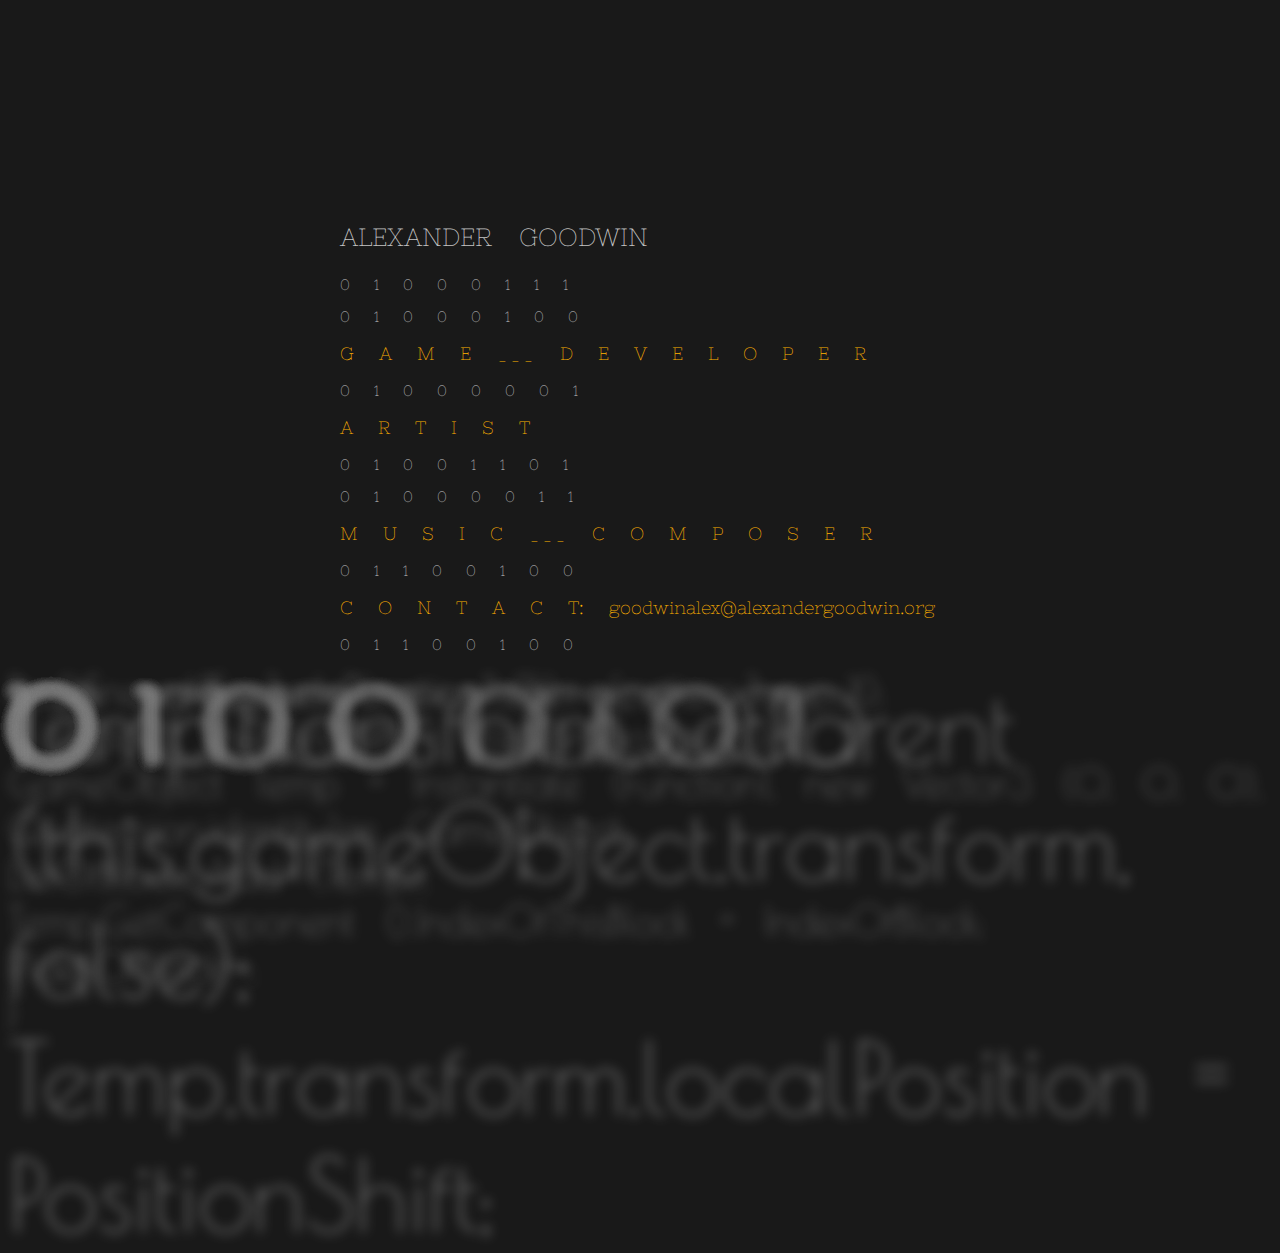
<file: index.html>
<!DOCTYPE html>
<html>
 <head>
 <link rel=stylesheet href="styles.css">
  <title>Alex Goodwin</title><meta charset="utf-8">
<link href="https://fonts.googleapis.com/css?family=Monda" rel="stylesheet">
<link href="https://fonts.googleapis.com/css?family=Poiret+One" rel="stylesheet">
<link href="https://fonts.googleapis.com/css?family=Julius+Sans+One" rel="stylesheet">
<link href="https://fonts.googleapis.com/css?family=Nixie+One" rel="stylesheet">
 </head>
 <body class="specific-page">

 
 
 
 
 
  <div id="main">
    <p class="pbig">ALEXANDER GOODWIN</p>
   
	
	   <p >0 1 0 0 0 1 1 1</p>
	     <p >0 1 0 0 0 1 0 0</p>
	  <p class="secret" ><a href="gamedesign.html">G A M E ___ D E V E L O P E R</a></p>
	  <p>0 1 0 0 0 0 0 1</p>
	   <p class="secret">A R T I S T</p>
	   <p>0 1 0 0 1 1 0 1</p>
	   <p>0 1 0 0 0 0 1 1</p>
	 <p class="secret">M U S I C ___ C O M P O S E R</p>
	  <p>0 1 1 0 0 1 0 0</p> 
	  <p class="secret">C O N T A C T: goodwinalex@alexandergoodwin.org  </p>
	  <p>0 1 1 0 0 1 0 0</p> 
</div>
 <div class="design elem1">
 <div >0 1 0 0 1 0 0 0</div>
 </div>
 <div class="design elem2">
 <div>0 1 1 0 1 1 1 1</div>
 </div>
  <div class="design elem3">
 <div>0 1 1 1 0 0 0 0</div>
 </div>
 <div class="design elem4">
 <div>0 1 0 0 0 1 0 1</div>
 </div>
  <div class="design elem5">
 <div>1</div>
 </div>
  <div class="design elem6">
 <div>0</div>
 </div>
  <div class="design elem7">
 <div>1</div>
 </div>
  <div class="design elem8">
 <div>0</div>
 </div>
   <div class="design elem9">
 <div >	if (IfEnoughSpaceInFunction (1)) <br>
 {
				Vector3 PositionShift = PositionLocator ();<br>
				GameObject Temp = Instantiate (Function1, new Vector3 (0, 0, 0), Quaternion.identity)as GameObject;<br>
				ListOfBlocks.Add (Temp);<br>
				Temp.GetComponent<CommandDeterminant> ().IndexOfThisBlock = IndexOfBlock;<br>
				IndexOfBlock++;<br>
} 
</div>
</div>
	 <div class="design elem10">
 <div >0 1 0 0</div>
 </div>
 <div class="design elem11">
 <div>1 1 1 1</div>
 </div>
  <div class="design elem12">
 <div>0 0 1 1</div>
 </div>
 <div class="design elem13">
 <div >Temp.transform.SetParent (this.gameObject.transform, false);<br>
				Temp.transform.localPosition = PositionShift;<br></div>
 </div>
  <div class="design elem14">
 <div>0 1</div>
 </div>
  <div class="design elem15">
 <div>1</div>
 </div>
  <div class="design elem16">
 <div>1</div>
 </div>
  <div class="design elem17">
 <div>0</div>
 </div>
   <div class="design elem18">
   <div>Regex newRegJumpX=new Regex (patternJump_X);</div>
 </div>

 </body>
 <script>
 
 
 </script>
</html>
</file>
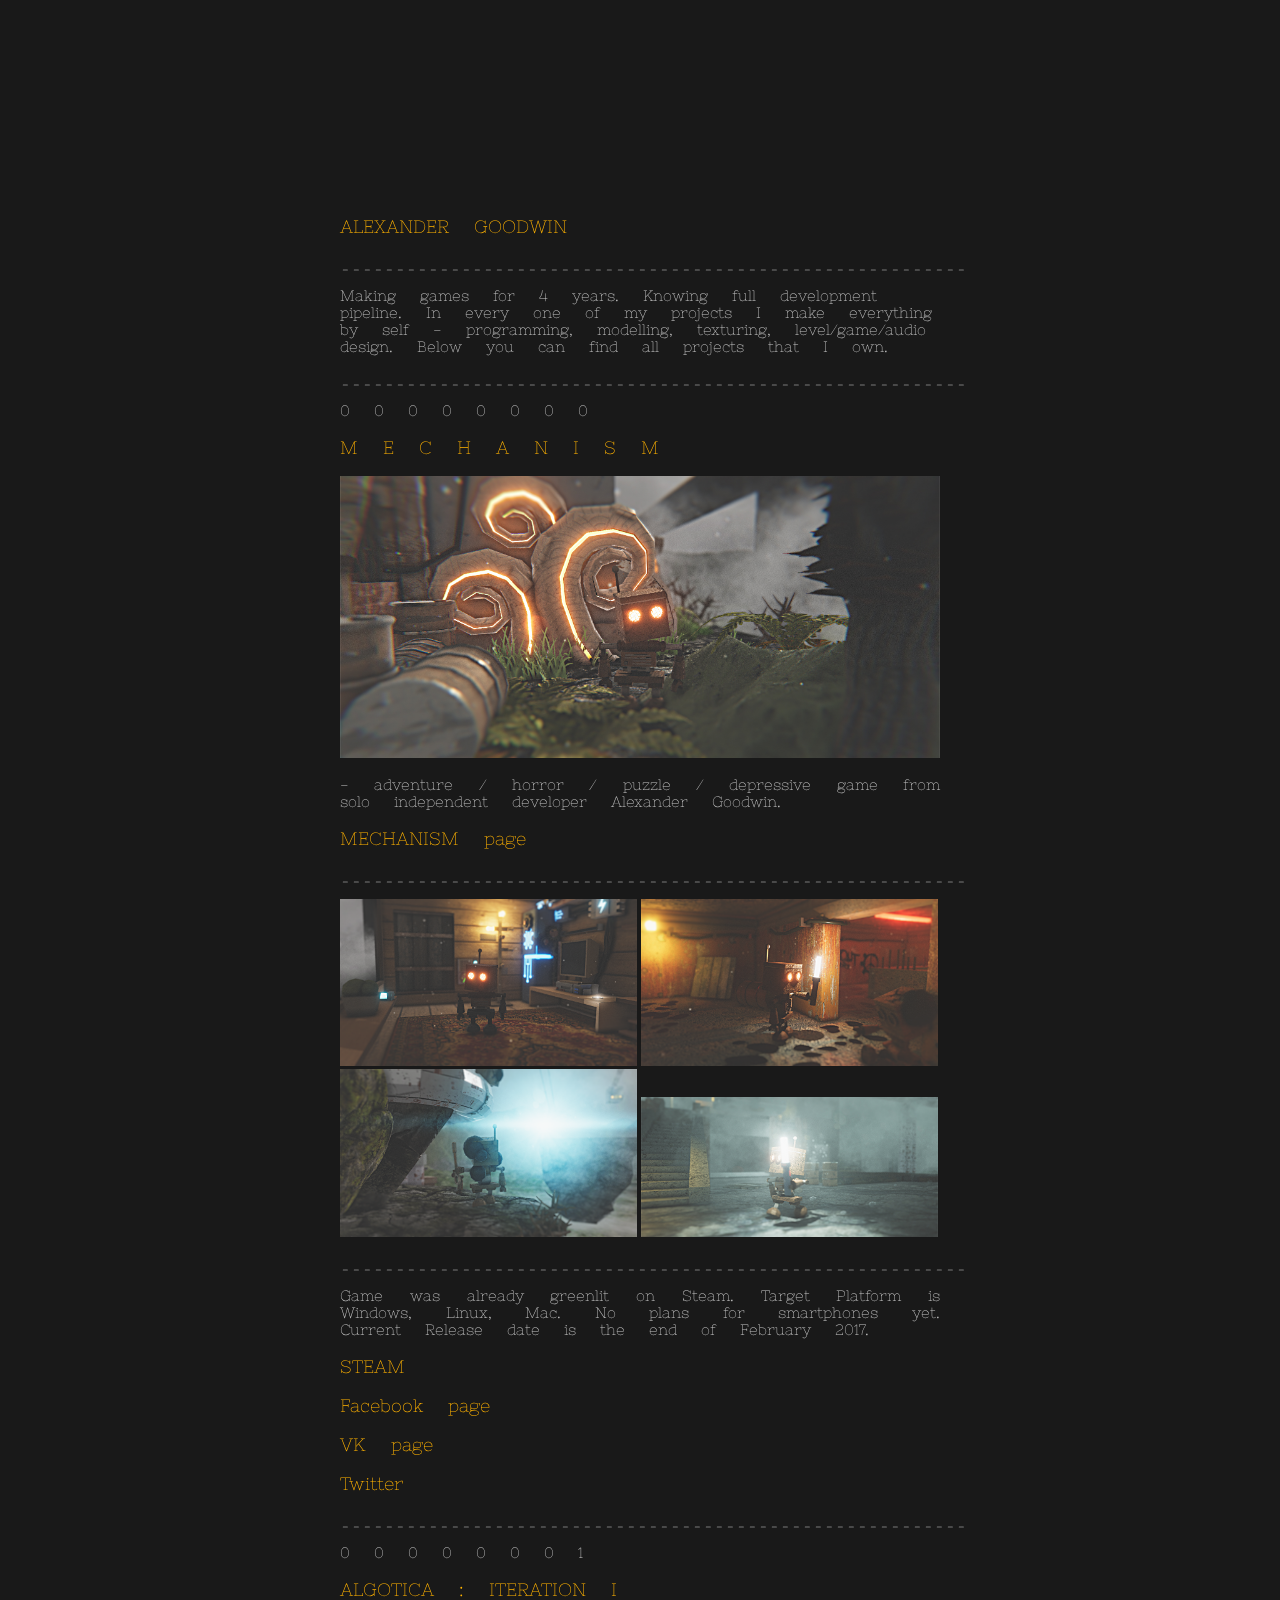
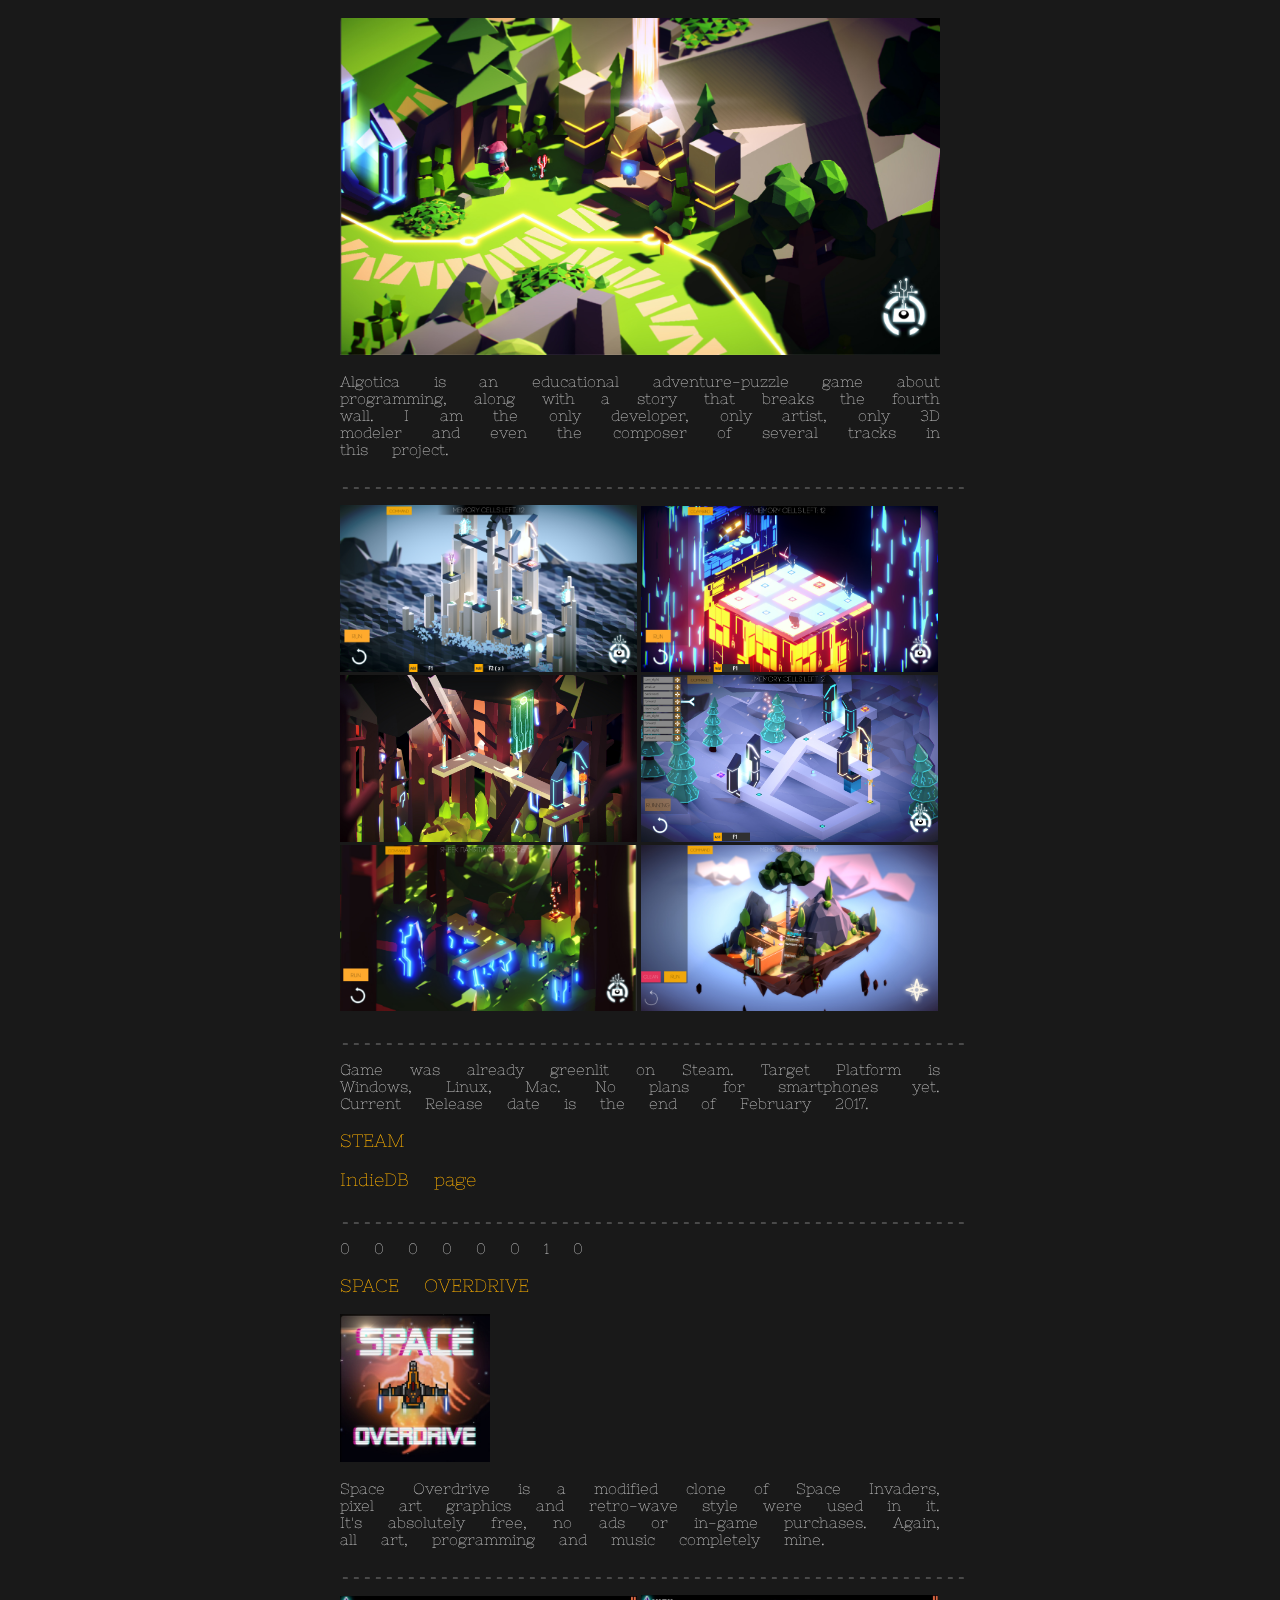
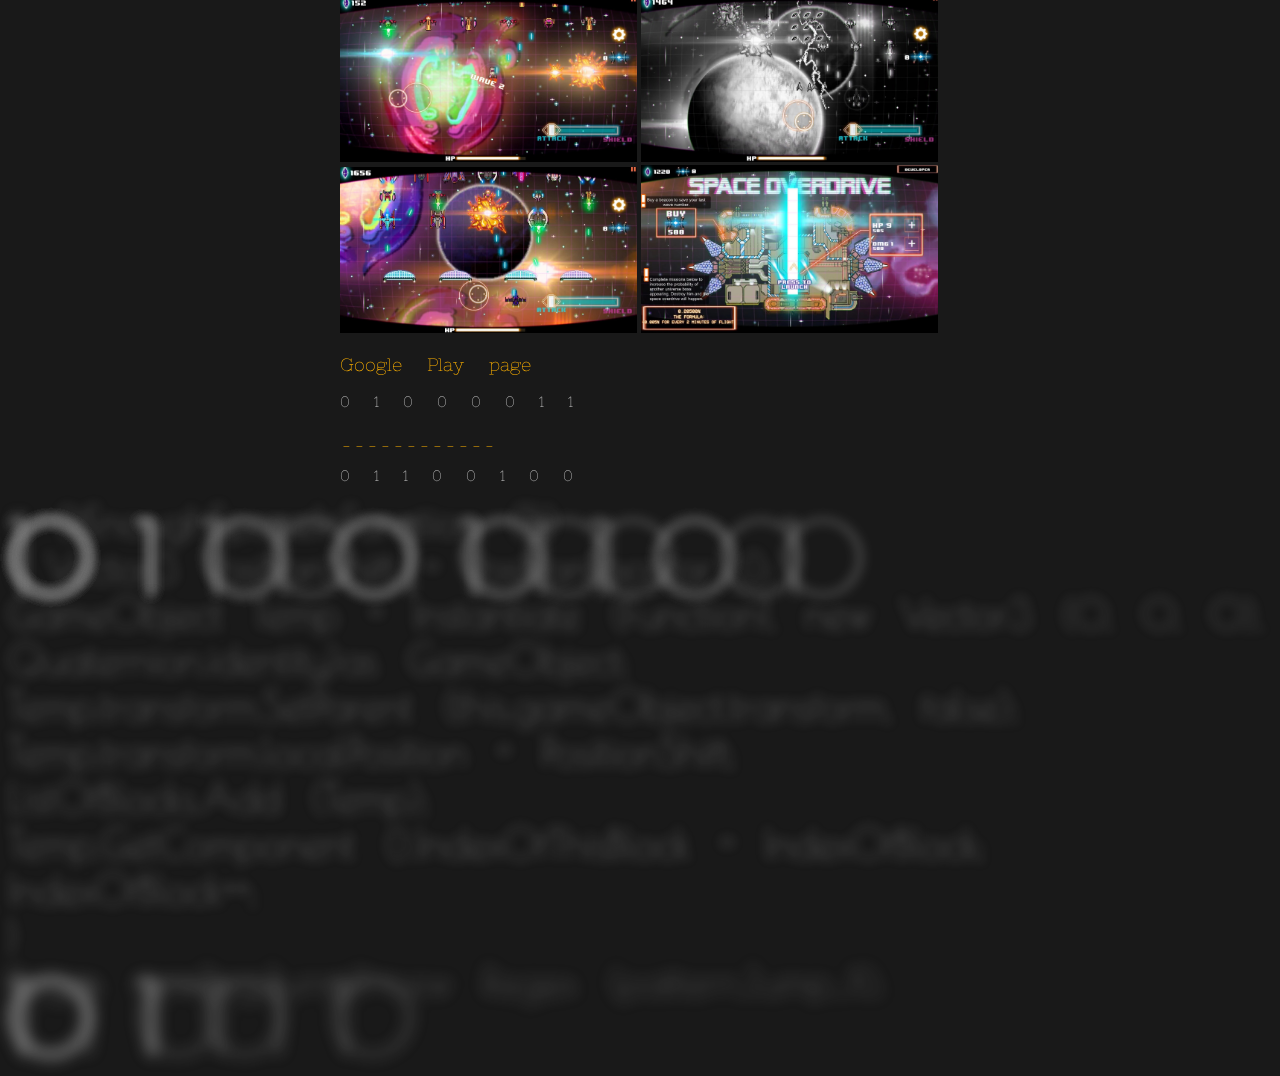
<file: gamedesign.html>
<!DOCTYPE html>
<html>
 <head>
 <link rel=stylesheet href="styles.css">
  <title>Alex Goodwin</title><meta charset="utf-8">
<link href="https://fonts.googleapis.com/css?family=Monda" rel="stylesheet">
<link href="https://fonts.googleapis.com/css?family=Poiret+One" rel="stylesheet">
<link href="https://fonts.googleapis.com/css?family=Julius+Sans+One" rel="stylesheet">
<link href="https://fonts.googleapis.com/css?family=Nixie+One" rel="stylesheet">
 </head>
 <body>
  <div id="main">
    <p class="pbig secret" ><a href="index.html">ALEXANDER GOODWIN</a></p>
	
	<p>_________________________________________________________</p>
	<p>Making games for 4 years. Knowing full development pipeline. In every one of my projects I make everything by self - programming, modelling, texturing, level/game/audio design. Below you can find all projects that I own.</p>
	
	<p>_________________________________________________________</p>
    <p >0 0 0 0 0 0 0 0  </p>
	 <p class="secret">M E C H A N I S M</p>
	 <img class="image" src="Images/Mechanism/5.jpg">
	   <p class="disc">- adventure / horror / puzzle / depressive game from solo independent developer Alexander Goodwin. </p>
      <p class="secret"> <a href="https://alexgoodwindev.github.io/Mechanism/"> MECHANISM page	 </a> </p>
	  <p>_________________________________________________________</p>
		  <a  class ="img" href="Images/Mechanism/2.png" target="_blank">
           <img class="preview" src="Images/Mechanism/2.png">
          </a>
		    <a class ="img" href="Images/Mechanism/3.png" target="_blank">
           <img class="preview" src="Images/Mechanism/3.png">
          </a>
		    <a class ="img" href="Images/Mechanism/4.png" target="_blank">
           <img class="preview" src="Images/Mechanism/4.png">
          </a>
		   <a class ="img" href="Images/Mechanism/1.jpg" target="_blank">
           <img class="preview" src="Images/Mechanism/1.jpg">
          </a>
		   
		  <p>_________________________________________________________</p>
		 <p class="disc"> Game was already greenlit on Steam. Target Platform is Windows, Linux, Mac. No plans for smartphones yet. Current Release date is the end of February 2017.</p>
  <p class="secret"><a href="http://store.steampowered.com/app/645290/M_E_C_H_A_N_I_S_M/">STEAM</a></p>		
		<p class="secret"><a href="https://www.facebook.com/AlgoticaGame/">Facebook page </a></p>
		  <p class="secret"><a href="https://vk.com/m_e_c_h_a_n_i_s_m">VK page </a></p>		   
		   <p class="secret"><a href="https://twitter.com/AlexGoodwin63">Twitter </a></p>
	
	<p>_________________________________________________________</p>
    <p >0 0 0 0 0 0 0 1  </p>
	 <p class="secret">ALGOTICA : ITERATION I</p>
	 <img class="image" src="Images/Algotica/1.jpg">
	   <p class="disc">Algotica is an educational adventure-puzzle game about programming, along with a story that breaks the fourth wall. I am the only developer, only artist, only 3D modeler and even the composer of several tracks in this project.</p>
	    <p>_________________________________________________________</p>
		  <a  class ="img" href="Images/Algotica/2.jpg" target="_blank">
           <img class="preview" src="Images/Algotica/2.jpg">
          </a>
		    <a class ="img" href="Images/Algotica/3.jpg" target="_blank">
           <img class="preview" src="Images/Algotica/3.jpg">
          </a>
		    <a class ="img" href="Images/Algotica/4.jpg" target="_blank">
           <img class="preview" src="Images/Algotica/4.jpg">
          </a>
		   <a class ="img" href="Images/Algotica/5.jpg" target="_blank">
           <img class="preview" src="Images/Algotica/5.jpg">
          </a>
		   <a class ="img" href="Images/Algotica/6.jpg" target="_blank">
           <img class="preview" src="Images/Algotica/6.jpg">
          </a>
		   <a class ="img" href="Images/Algotica/7.jpg" target="_blank">
           <img class="preview" src="Images/Algotica/7.jpg">
          </a>
		  <p>_________________________________________________________</p>
		 <p class="disc"> Game was already greenlit on Steam. Target Platform is Windows, Linux, Mac. No plans for smartphones yet. Current Release date is the end of February 2017.</p>
		  <p class="secret"><a href="http://store.steampowered.com/app/593330/Algotica__Iteration_1/">STEAM</a></p>
		    <p class="secret"><a href="http://www.indiedb.com/games/algotica">IndieDB page </a></p>
		 
		   <p>_________________________________________________________</p>
	  <p>0 0 0 0 0 0 1 0</p>
	   <p class="secret">SPACE OVERDRIVE</p>
	   <img class="imageS" src="Images/Space Overdrive/1.jpg">
	    <p class="disc">Space Overdrive is a modified clone of Space Invaders, pixel art graphics and retro-wave style were used in it. It's absolutely free, no ads or in-game purchases. Again, all art, programming and music completely mine.</p>
	    <p>_________________________________________________________</p>
		<a  class ="img" href="Images/Space Overdrive/2.jpg" target="_blank">
           <img class="preview" src="Images/Space Overdrive/2.jpg">
          </a>
		  <a  class ="img" href="Images/Space Overdrive/3.jpg" target="_blank">
           <img class="preview" src="Images/Space Overdrive/3.jpg">
          </a>
		  <a  class ="img" href="Images/Space Overdrive/4.jpg" target="_blank">
           <img class="preview" src="Images/Space Overdrive/4.jpg">
          </a>
		  <a  class ="img" href="Images/Space Overdrive/5.jpg" target="_blank">
           <img class="preview" src="Images/Space Overdrive/5.jpg">
          </a>
	  <p class="secret"><a href="https://play.google.com/store/apps/details?id=com.AlexGoodwinMountainBit.SpaceOverdrive&hl=ru">Google Play page </a></p>
	   <p>0 1 0 0 0 0 1 1</p>
	 <p class="secret">____________</p>
	  <p>0 1 1 0 0 1 0 0</p> 
</div>

<div class="design elem1">
 <div >0 1 0 0 1 0 0 0</div>
 </div>
 <div class="design elem2">
 <div>0 1 1 0 1 1 1 1</div>
 </div>
  <div class="design elem3">
 <div>0 1 1 1 0 0 0 0</div>
 </div>
 <div class="design elem4">
 <div>0 1 0 0 0 1 0 1</div>
 </div>
  <div class="design elem5">
 <div>1</div>
 </div>
  <div class="design elem6">
 <div>0</div>
 </div>
  <div class="design elem7">
 <div>1</div>
 </div>
  <div class="design elem8">
 <div>0</div>
 </div>
   <div class="design elem9">
 <div>	if (IfEnoughSpaceInFunction (1)) <br>
 {
				Vector3 PositionShift = PositionLocator ();<br>
				GameObject Temp = Instantiate (Function1, new Vector3 (0, 0, 0), Quaternion.identity)as GameObject;<br>
				Temp.transform.SetParent (this.gameObject.transform, false);<br>
				Temp.transform.localPosition = PositionShift;<br>
				ListOfBlocks.Add (Temp);<br>
				Temp.GetComponent<CommandDeterminant> ().IndexOfThisBlock = IndexOfBlock;<br>
				IndexOfBlock++;<br>
} 
</div>
	 <div class="design elem10">
 <div >0 1 0 0</div>
 </div>
 <div class="design elem11">
 <div>1 1 1 1</div>
 </div>
  <div class="design elem12">
 <div>0 0 1 1</div>
 </div>
 <div class="design elem13">
 <div>0 1</div>
 </div>
  <div class="design elem14">
 <div>0 1</div>
 </div>
  <div class="design elem15">
 <div>1</div>
 </div>
  <div class="design elem16">
 <div>1</div>
 </div>
  <div class="design elem17">
 <div>0</div>
 </div>
   <div class="design elem18">
   <div>Regex newRegJumpX=new Regex (patternJump_X);</div>
 </div>
 </body>
 <script>
 
 
 </script>
</html>
</file>
<file: styles.css>
p{
	font-size:15px;
	word-spacing: 20px;
	color:#c4c4c4;
}
.image{
	width:600px;
		
}
img{
	width:150px;
}
.preview{
	width: 297px;	
}
a:link {
    text-decoration: none;
}

a:visited {
    text-decoration: none;
}
a:link {
    color: inherit;
}

a:visited {
     color: inherit;
}

a:hover {
	font-size:20px;
    color: #23c9fc;
}
.img :hover {
	 outline: 2px solid #666;
}

a:active {
    color: inherit;
} 
body{
	
	 overflow-x:hidden;
}
html { 
  
	background-color:#191919;
	
}
.specific-page{
	overflow: hidden;
	
	
}
.disc{
	text-align: justify;
	
}
.pbig
{
	font-size:25px;	
}
.secret{
	color:#ffb200;
	font-size:18px;
}
.design{
	text-align:auto;
	opacity:0.9;
	z-index:-1;
	-webkit-filter: blur(6px);
  filter: blur(6px);
	word-spacing: 20px;
	position: absolute;
	font-family: 'Poiret One', regular;
	font-size:100px; 
	color:#828282;
	-webkit-touch-callout: none; /* iOS Safari */
    -webkit-user-select: none; /* Chrome/Safari/Opera */
    -khtml-user-select: none; /* Konqueror */
    -moz-user-select: none; /* Firefox */
    -ms-user-select: none; /* Internet Explorer/Edge */
    user-select: none;
			
}
.elem1{
	 -webkit-animation-name: example; /* Safari 4.0 - 8.0 */
    -webkit-animation-duration: 54s; /* Safari 4.0 - 8.0 */
    animation-name: example;
    animation-duration: 54s;
	animation-iteration-count: infinite;
}
.elem2{
	 -webkit-animation-name: example1; /* Safari 4.0 - 8.0 */
    -webkit-animation-duration: 60s; /* Safari 4.0 - 8.0 */
    animation-name: example1;
    animation-duration: 60s;
	animation-iteration-count: infinite;
}
.elem2{
	 -webkit-animation-name: example2; /* Safari 4.0 - 8.0 */
    -webkit-animation-duration: 70s; /* Safari 4.0 - 8.0 */
    animation-name: example2;
    animation-duration: 70s;
	animation-iteration-count: infinite;
}

.elem3{
	 -webkit-animation-name: example3; /* Safari 4.0 - 8.0 */
    -webkit-animation-duration: 50s; /* Safari 4.0 - 8.0 */
    animation-name: example3;
    animation-duration: 50s;
	animation-iteration-count: infinite;
}
.elem4{
	 -webkit-animation-name: example7; /* Safari 4.0 - 8.0 */
    -webkit-animation-duration: 50s; /* Safari 4.0 - 8.0 */
    animation-name: example7;
    animation-duration: 50s;
	animation-iteration-count: infinite;
}
.elem5{
	 -webkit-animation-name: example4; /* Safari 4.0 - 8.0 */
    -webkit-animation-duration: 50s; /* Safari 4.0 - 8.0 */
    animation-name: example4;
    animation-duration: 50s;
	animation-iteration-count: infinite;
}
.elem6{
	 -webkit-animation-name: example5; /* Safari 4.0 - 8.0 */
    -webkit-animation-duration: 50s; /* Safari 4.0 - 8.0 */
    animation-name: example5;
    animation-duration: 50s;
	animation-iteration-count: infinite;
}
.elem7{
	 -webkit-animation-name: example6; /* Safari 4.0 - 8.0 */
    -webkit-animation-duration: 80s; /* Safari 4.0 - 8.0 */
    animation-name: example6;
    animation-duration: 80s;
	animation-iteration-count: infinite;
}
.elem8{
	 -webkit-animation-name: example7; /* Safari 4.0 - 8.0 */
    -webkit-animation-duration: 90s; /* Safari 4.0 - 8.0 */
    animation-name: example7;
    animation-duration: 90s;
	animation-iteration-count: infinite;
}
.elem9{

	font-size:40px;
	 -webkit-animation-name: example4; /* Safari 4.0 - 8.0 */
    -webkit-animation-duration: 100s; /* Safari 4.0 - 8.0 */
    animation-name: example4;
    animation-duration: 100s;
	animation-iteration-count: infinite;
}
.elem10{
	 -webkit-animation-name: example; /* Safari 4.0 - 8.0 */
    -webkit-animation-duration: 34s; /* Safari 4.0 - 8.0 */
    animation-name: example;
    animation-duration: 34s;
	animation-iteration-count: infinite;
}
.elem11{
	 -webkit-animation-name: example1; /* Safari 4.0 - 8.0 */
    -webkit-animation-duration: 50s; /* Safari 4.0 - 8.0 */
    animation-name: example1;
    animation-duration: 50s;
	animation-iteration-count: infinite;
}
.elem12{
	 -webkit-animation-name: example6; /* Safari 4.0 - 8.0 */
    -webkit-animation-duration: 30s; /* Safari 4.0 - 8.0 */
    animation-name: example6;
    animation-duration: 30s;
	animation-iteration-count: infinite;
}

.elem13{
	 -webkit-animation-name: example2; /* Safari 4.0 - 8.0 */
    -webkit-animation-duration: 50s; /* Safari 4.0 - 8.0 */
    animation-name: example2;
    animation-duration: 50s;
	animation-iteration-count: infinite;
}
.elem14{
	 -webkit-animation-name: example3; /* Safari 4.0 - 8.0 */
    -webkit-animation-duration: 40s; /* Safari 4.0 - 8.0 */
    animation-name: example3;
    animation-duration: 40s;
	animation-iteration-count: infinite;
}
.elem15{
	 -webkit-animation-name: example5; /* Safari 4.0 - 8.0 */
    -webkit-animation-duration: 15s; /* Safari 4.0 - 8.0 */
    animation-name: example5;
    animation-duration: 15s;
	animation-iteration-count: infinite;
}
.elem16{
	 -webkit-animation-name: example7; /* Safari 4.0 - 8.0 */
    -webkit-animation-duration: 40s; /* Safari 4.0 - 8.0 */
    animation-name: example7;
    animation-duration: 40s;
	animation-iteration-count: infinite;
}
.elem17{
	 -webkit-animation-name: example8; /* Safari 4.0 - 8.0 */
    -webkit-animation-duration: 25s; /* Safari 4.0 - 8.0 */
    animation-name: example8;
    animation-duration: 25s;
	animation-iteration-count: infinite;
}
.elem18{
	 
	
	font-size:40px;
	 -webkit-animation-name: example3; /* Safari 4.0 - 8.0 */
    -webkit-animation-duration: 50s; /* Safari 4.0 - 8.0 */
    animation-name: example3;
    animation-duration: 50s;
	animation-iteration-count: infinite;
}
@-webkit-keyframes example 
{
    0%   {left:0px; top:0px;}
    25%  {left:800px; top:0px;}
    50%  { left:200px; top:200px;}
    75%  { left:0px; top:200px;}
    100% { left:0px; top:0px;}
}

/* Standard syntax */
@keyframes example 
{
   0%   {left:0px; top:0px;}
    25%  {left:800px; top:0px;}
    50%  { left:800px; top:200px;}
    75%  { left:0px; top:200px;}
    100% { left:0px; top:0px;}
}
@-webkit-keyframes example1
{
     0%   {left:600px; top:500px;}
    25%  {left:1200px; top:300px;}
    50%  { left:400px; top:300px;}
    75%  { left:700px; top:200px;}
    100% {left:600px; top:500px;}
}

/* Standard syntax */
@keyframes example1 
{
   0%   {left:600px; top:500px;}
    25%  {left:1200px; top:300px;}
    50%  { left:400px; top:300px;}
    75%  { left:700px; top:200px;}
    100% {left:600px; top:500px;}
}
@-webkit-keyframes example2
{
     0%   {left:1300px; top:800px;}
    25%  {left:700px; top:800px;}
    50%  { left:700px; top:900px;}
    75%  { left:700px; top:200px;}
    0%   {left:1300px; top:800px;}
}

/* Standard syntax */
@keyframes example2 
{
    0%   {left:1300px; top:800px;}
    25%  {left:700px; top:800px;}
    50%  { left:700px; top:900px;}
    75%  { left:700px; top:200px;}
    0%   {left:1300px; top:800px;}
}

@-webkit-keyframes example3
{
     0%  {left:1600px; top:100px;}
    25%  {left:150px; top:100px;}
    50%  { left:150px; top:400px;}
    75%  { left:1600px; top:400px;}
    100%  {left:1600px; top:100px;}
}

/* Standard syntax */
@keyframes example3 
{
    0%  {left:1600px; top:100px;}
    25%  {left:150px; top:100px;}
    50%  { left:150px; top:400px;}
    75%  { left:1600px; top:400px;}
    100%  {left:1600px; top:100px;}
}

@-webkit-keyframes example4
{
     0%  {left:1600px; top:100px;}
    25%  {left:150px; top:100px;}
    50%  { left:150px; top:400px;}
    75%  { left:1600px; top:400px;}
    100%  {left:1600px; top:100px;}
}

/* Standard syntax */
@keyframes example4 
{
    0%  {left:1600px; top:100px;}
    25%  {left:150px; top:100px;}
    50%  { left:150px; top:400px;}
    75%  { left:1600px; top:400px;}
    100%  {left:1600px; top:100px;}
}
@-webkit-keyframes example5
{
     0%  {left:700px; top:300px;}
    25%  {left:750px; top:200px;}
    50%  { left:1450px; top:400px;}
    75%  { left:1450px; top:100px;}
    100%  {left:700px; top:300px;}
}

/* Standard syntax */
@keyframes example5 
{
       0%  {left:700px; top:300px;}
    25%  {left:750px; top:200px;}
    50%  { left:1450px; top:400px;}
    75%  { left:1450px; top:100px;}
    100%  {left:700px; top:300px;}
}

@-webkit-keyframes example6
{
     0%  {left:100px; top:300px;}
    25%  {left:100px; top:1000px;}
    50%  { left:1500px; top:100px;}
    75%  { left:750px; top:50px;}
    100% {left:100px; top:300px;}
}

/* Standard syntax */
@keyframes example6 
{
  0%  {left:100px; top:300px;}
    25%  {left:100px; top:1000px;}
    50%  { left:1500px; top:100px;}
    75%  { left:750px; top:50px;}
    100% {left:100px; top:300px;}
}
@-webkit-keyframes example7
{
     0%  {left:300px; top:600px;}
    25%  {left:700px; top:1000px;}
    50%  { left:500px; top:1000px;}
    75%  { left:750px; top:700px;}
    100% {left:300px; top:600px;}
}

/* Standard syntax */
@keyframes example7
{
   0%  {left:300px; top:600px;}
    25%  {left:700px; top:1000px;}
    50%  { left:500px; top:1000px;}
    75%  { left:750px; top:700px;}
    100% {left:300px; top:600px;}
}
#main{
	width:600px;
	margin:0px auto;
	padding-top:15%;
	font-family: 'Nixie One', cursive;
	/*font-family: 'Julius Sans One', sans-serif;*/
	/*font-family: 'Monda', sans-serif;*/
		z-index:15;
}
</file>
